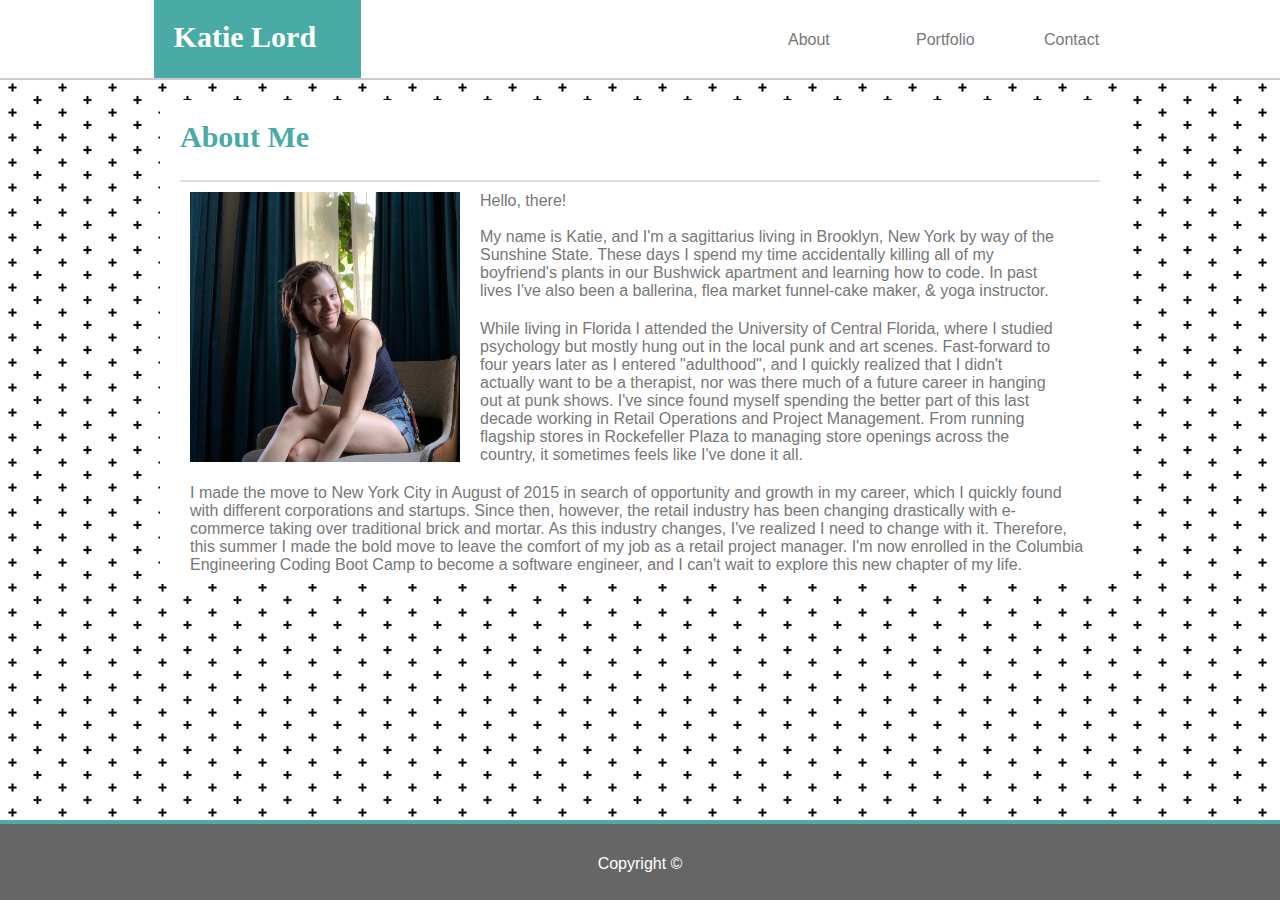
<file: index.html>
<!DOCTYPE html>
<html lang="en-us">
<head>
    <meta charset="UTF-8">
    <meta name="viewport" content="width=device-width, initial-scale=1.0">
    <meta http-equiv="X-UA-Compatible" content="ie=edge">
    <title>About Katie Lord</title>
    <link rel="stylesheet" type="text/css" href="assets/css/style.css">
</head>
<body>
    <header>
        <div class="topnav">
            <ul>
            <h1 id="name">Katie Lord</h1>
            <a id="about" href="https://k-lord.github.io/Basic-Portfolio/index.html">About</a>
            <a id="portfolio" href="https://k-lord.github.io/Basic-Portfolio/portfolio.html">Portfolio</a>
            <a id="contact" href="https://k-lord.github.io/Basic-Portfolio/contact.html">Contact</a>
            </ul>
        </div>
    </header>

    

    <div id="main">

        <h1 id="title">About Me</h1>

        <article>
            <img id="selfie" src="assets/images/selfie.jpg">

            
            <p class="right">Hello, there!<br><br>
                My name is Katie, and I'm a sagittarius living in Brooklyn, New York by way of the Sunshine State. These days I spend my time accidentally killing all of my boyfriend's plants in our Bushwick apartment and learning how to code. In past lives I've also been a ballerina, flea market funnel-cake maker, & yoga instructor.</p>
            <p class="right">While living in Florida I attended the University of Central Florida, where I studied psychology but mostly hung out in the local punk and art scenes. Fast-forward to four years later as I entered "adulthood", and I quickly realized that I didn't actually want to be a therapist, nor was there much of a future career in hanging out at punk shows. I've since found myself spending the better part of this last decade working in Retail Operations and Project Management. From running flagship stores in Rockefeller Plaza to managing store openings across the country, it sometimes feels like I've done it all.</p>
            <p>I made the move to New York City in August of 2015 in search of opportunity and growth in my career, which I quickly found with different corporations and startups. Since then, however, the retail industry has been changing drastically with e-commerce taking over traditional brick and mortar. As this industry changes, I've realized I need to change with it. Therefore, this summer I made the bold move to leave the comfort of my job as a retail project manager. I'm now enrolled in the Columbia Engineering Coding Boot Camp to become a software engineer, and I can't wait to explore this new chapter of my life.</p>
        </article>

    </div>



    <footer>Copyright &copy;</footer>
    
</body>
</html>
</file>
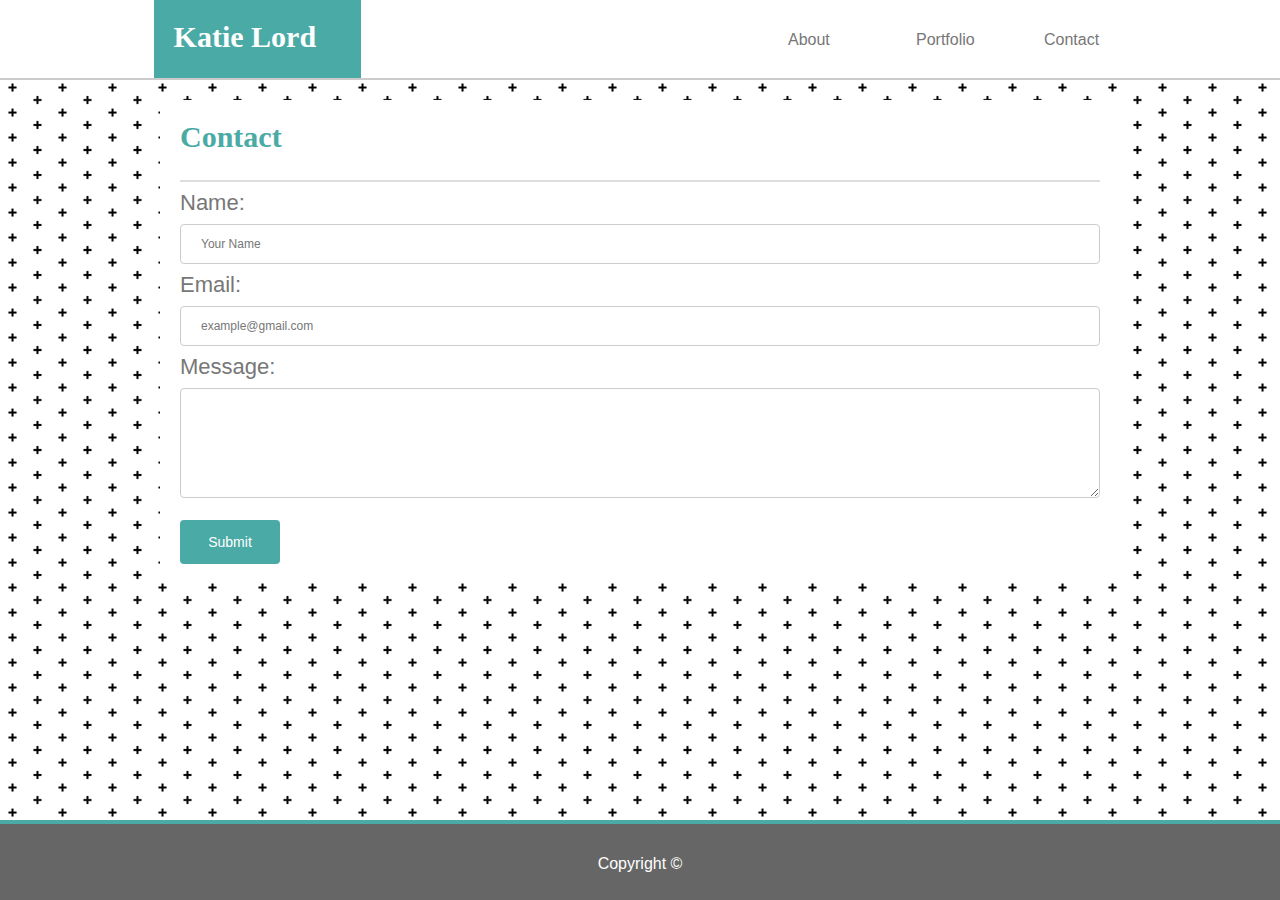
<file: contact.html>
<!DOCTYPE html>
<html lang="en">
<head>
    <meta charset="UTF-8">
    <meta name="viewport" content="width=device-width, initial-scale=1.0">
    <meta http-equiv="X-UA-Compatible" content="ie=edge">
    <title>Contact Katie Lord</title>
    <link rel="stylesheet" type="text/css" href="assets/css/style.css">
</head>

<body>
    <header>
        <div class="topnav">
            <ul>
            <h1 id="name">Katie Lord</h1>
            <a id="about" href="https://k-lord.github.io/Basic-Portfolio/index.html">About</a>
            <a id="portfolio" href="https://k-lord.github.io/Basic-Portfolio/portfolio.html">Portfolio</a>
            <a id="contact" href="https://k-lord.github.io/Basic-Portfolio/contact.html">Contact</a>
            </ul>
        </div>
    </header>


    <div id="main">

        <h1 id="title">Contact</h1>

        <article>
            <form>
                Name:<br>
                <input type="text" name="field1" value="Your Name"><br>
                Email:<br>
                <input type="text" name="field2" value="example@gmail.com"><br>
                Message:<br>
                <textarea name="field3" rows="6" cols="10" wrap="soft" maxlength="1080" style="overflow:auto;" resize="none"></textarea><br>
                <input type="submit" value="Submit">
            </form>
        </article>

    </div>

<footer>Copyright &copy;</footer>
    
</body>
</html>
</file>
<file: assets/css/style.css>
* {
    box-sizing: border-box;
    border: 0;
    padding: 0;
    margin: 0;
}

body {
    width: 960px;
    margin: 0 auto 0 auto;
    font-family: 'Arial', 'Helvetica Neue', Helvetica, sans-serif;
    display:block;
    background:url(../images/positive.png) 0 0 repeat;

}


.topnav {
    clear: both;
    background-color: #ffffff;
    width: 100%;
    height: 80px;
    border-bottom: #cccccc solid 2px;
    position: fixed;
    top: 0;
    left: 0;
    min-width: 960px;
}

ul {
    width: 960px;
}

h1{
    font-family:'Georgia', Times, Times New Roman, serif;
    font-size: 30px;
}

#name {
    background-color: #4aaaa5;
    color: #ffffff;
    font-family:'Georgia', Times, Times New Roman, serif;
    position: absolute;
    top: 0;
    left: 12%;
    border-bottom: #cccccc solid 2px;
    padding: 20px;
    width: 207px;
    height: 80px;
    margin-top: 0;
    float: left;
}

a {
    text-decoration: none;
}

.topnav a {
    font-size: 16px;
    color: #777777;
    margin-top: 0;
    padding: 20px;
    line-height: 40px;
    float: left;
}

.topnav a:hover {
    color: #4aaaa5;
    background-color: yellow;
}

#about {
    position: absolute;
    top: 0;
    left: 60%;
}

#portfolio {
    position: absolute;
    top: 0;
    left: 70%;
}

#contact {
    position: absolute;
    top: 0;
    left: 80%;
}

#main {
    clear: both;
    width: 960px;
    margin-top: 100px;
    margin-bottom: 100px;
    background-color: #ffffff;
    overflow: auto;
}

#title {
    background-color: #ffffff;
    color: #4aaaa5;
    font-family: 'Georgia', Times, 'Times New Roman', serif;
    font-size: 30px;
    padding: 20px;
    width: 207px;
    height: 80px;
}

article {
    background-color: #ffffff;
    overflow: auto;
    width: 920px;
    margin: 0 auto 0 auto;
    border-top: #dddddd solid 2px;
}

#selfie {
    height: 290px;
    width: 290px;
    padding: 10px;
    float: left;
}

p {
    background-color: #ffffff;
    color: #777777;
    padding: 10px;
    float: left;

}

.right {
   width: 600px;
}

form {
    color: #777777;
    margin: 8px 0;
    font-size: 22px;
}

input[type=text] {
    clear: both;
    color: #777777;
    font-size: 12px;
    width: 100%;
    padding: 12px 20px;
    margin: 8px 0;
    box-sizing: border-box;
    display: inline-block;
    border: 1px solid #cccccc;
    border-radius: 4px;
}


input[type=text]:focus {
    border: 2px solid #4aaaa5;
    background-color: yellow;
    outline: none;
}

textarea[name=field3] {
    width: 100%;
    margin-top: 0;
    padding-top: 8px;
    color: #777777;
    font-size: 12px;
    padding: 12px 20px;
    margin: 8px 0;
    box-sizing: border-box;
    display: inline-block;
    border: 1px solid #cccccc;
    border-radius: 4px;
}

textarea[name=field3]:focus {
    border: 2px solid #4aaaa5;
    background-color: yellow;
    outline: none;
}

input[type=submit] {
    width: 100px;
    color: #ffffff;
    background-color: #4aaaa5;
    padding: 14px 20px;
    margin: 8px 0;
    border: none;
    border-radius: 4px;
    cursor: pointer;
    font-size: 14px;
}

input[type=submit]:hover {
    background-color: yellow;
    color: #4aaaa5;
}

.grid-container {
    display: grid;
    grid-template-columns: auto auto auto;
    background-color: #ffffff;
    padding: 10px;
    margin: 0 auto 0 auto;
    margin-left: 100px;
  }
  
  .grid-item {
    padding: 20px;
    grid-column-start: 1;
    grid-column-end: 2;
    grid-row-start: 1;
    grid-row-end: 3;
  }

.imagelink {
    display: inline-block;
    overflow: auto;
}

.image {
    width: 150px;
    height: 150px;
    padding: 20px;
}

.image:hover {
    opacity: 0.3;
}

.text-block {
    background-color: #4aaaa5;
    color: #ffffff;
    width: 150px;
    font-size: 12px;
    padding: 10px;
    text-align: center;
    position: relative;
    left: 0;
    bottom: 30px;
}

.text-block:hover {
    background-color: yellow;
    color: #4aaaa5;
}

footer {
    clear: both;
    background-color: #666666;
    color: #ffffff;
    width: 100%;
    height: 80px;
    line-height: 80px;
    border-top: #4aaaa5 solid 4px;
    position: fixed;
    bottom: 0;
    left: 0;
    text-align: center;
    margin: 0 auto 0 auto;

}
</file>
